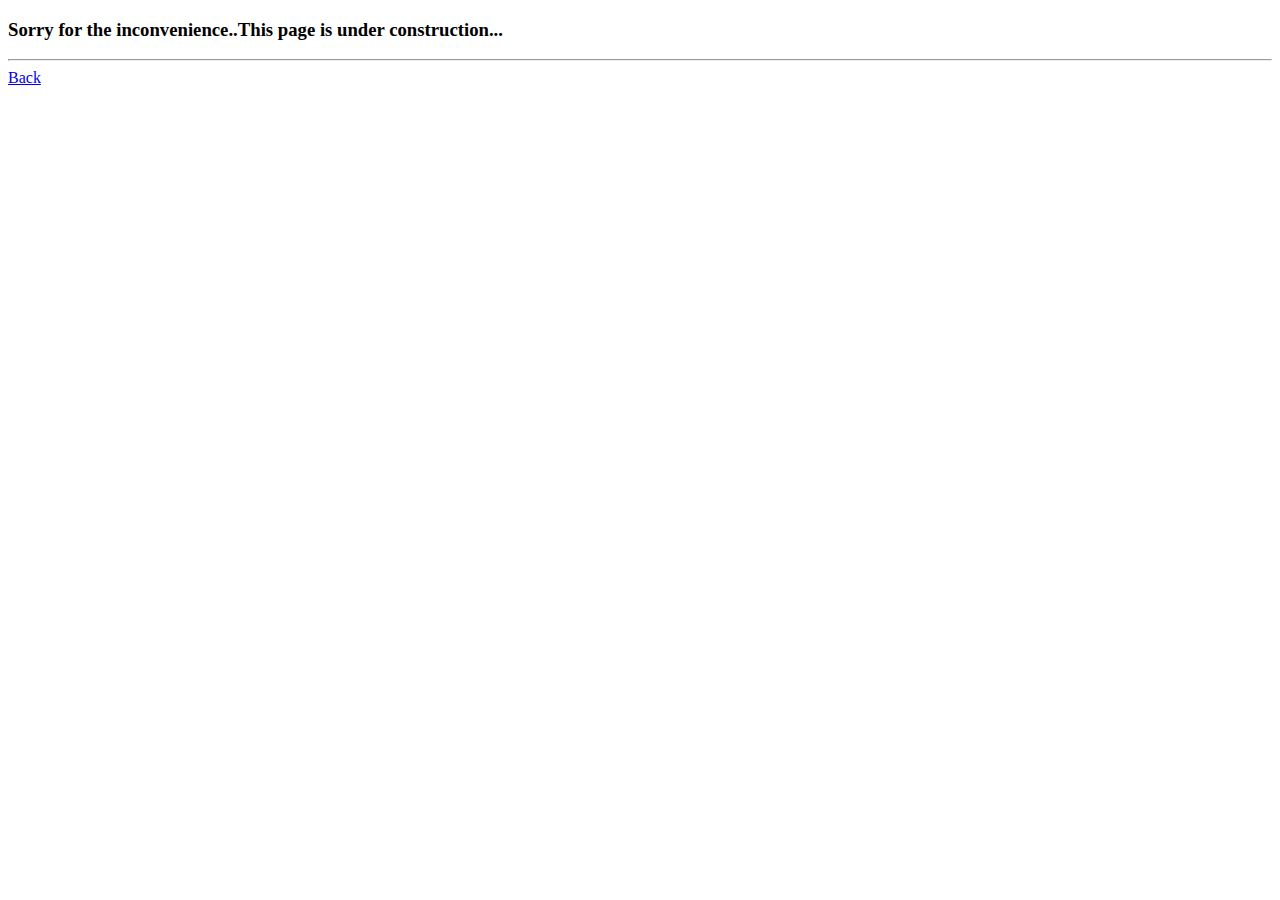
<file: Alappuzha.html>
<!DOCTYPE html>
<html lang="en">
<head>
    <meta charset="UTF-8">
    <meta name="viewport" content="width=device-width, initial-scale=1.0">
    <title>Document</title>
    <link href="https://cdn.jsdelivr.net/npm/bootstrap@5.0.2/dist/css/bootstrap.min.css" rel="stylesheet" integrity="sha384-EVSTQN3/azprG1Anm3QDgpJLIm9Nao0Yz1ztcQTwFspd3yD65VohhpuuCOmLASjC" crossorigin="anonymous">
</head>
<body>
    <h3>Sorry for the inconvenience..This page is under construction...</h3>
    <hr>
    <div class="backbtn">
        <a href="/districts .html" class="btn btn-primary">Back</a>
    </div>
    <script src="https://cdn.jsdelivr.net/npm/bootstrap@5.0.2/dist/js/bootstrap.bundle.min.js" integrity="sha384-MrcW6ZMFYlzcLA8Nl+NtUVF0sA7MsXsP1UyJoMp4YLEuNSfAP+JcXn/tWtIaxVXM" crossorigin="anonymous"></script>
</body>
</html>
</file>
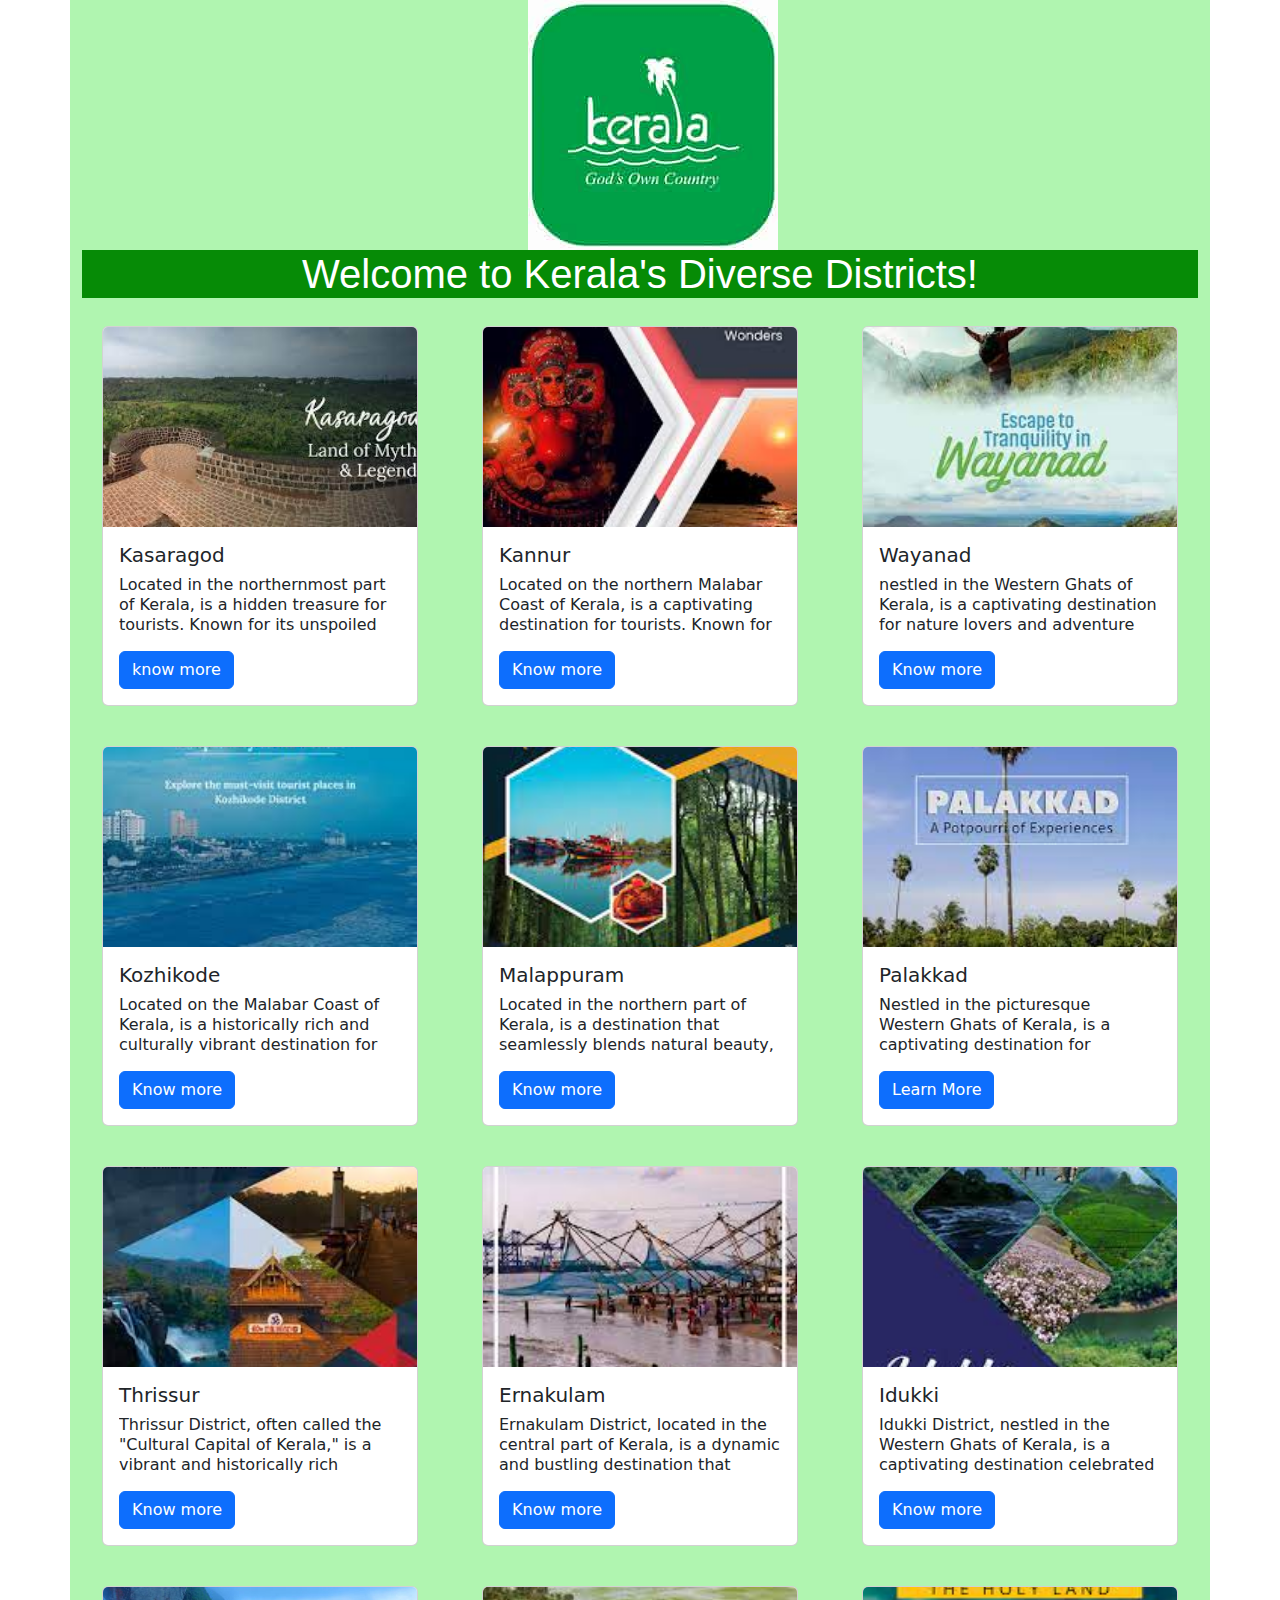
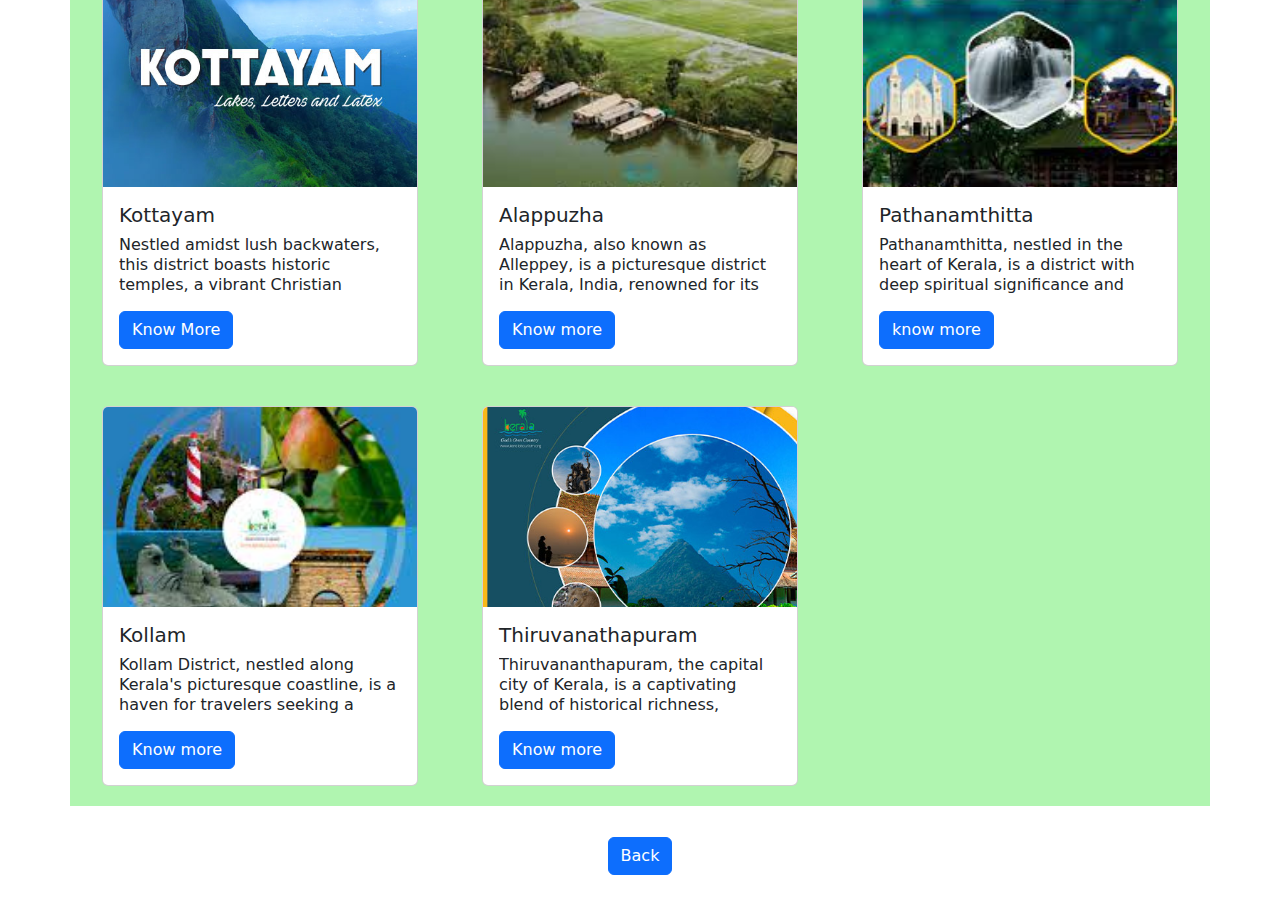
<file: districts .html>
<!DOCTYPE html>
<html lang="en">
<head>
    <meta charset="UTF-8">
    <meta name="viewport" content="width=device-width, initial-scale=1.0">
    <title>Districts</title>
    <link rel="stylesheet" href="./bootstrap.min.css">
    <link rel="stylesheet" href="./districts.css">
    <link href="https://cdn.jsdelivr.net/npm/bootstrap@5.0.2/dist/css/bootstrap.min.css" rel="stylesheet" integrity="sha384-EVSTQN3/azprG1Anm3QDgpJLIm9Nao0Yz1ztcQTwFspd3yD65VohhpuuCOmLASjC" crossorigin="anonymous">
</head>
<body>
       
        <div class="container">
            <img src="./IMAGES/keralatourism.jpeg" class="logo">

            
            <h1>Welcome to Kerala's Diverse Districts!</h1>
            <div class="row">
                <div class="col-md-4">
                    <div class="card district-card">
                        <img src="./IMAGES/Kasaragod1.jpeg" class="card-img-top" alt="District 1">
                        <div class="card-body">
                            <h5 class="card-title">Kasaragod</h5>
                            <p class="card-text">Located in the northernmost part of Kerala, is a hidden treasure for tourists. Known for its unspoiled beaches, historic forts, serene backwaters, and rich cultural heritage, Kasaragod offers a unique blend of natural beauty and historical significance. </p>
                            <a href="./kasaragod.html" class="btn btn-primary">know more</a>
                        </div>
                    </div>
                </div>
                <div class="col-md-4">
                    <div class="card district-card">
                        <img src="./IMAGES/Kannur1.jpeg" class="card-img-top" alt="District 2">
                        <div class="card-body">
                            <h5 class="card-title">Kannur</h5>
                            <p class="card-text"> Located on the northern Malabar Coast of Kerala, is a captivating destination for tourists. Known for its pristine beaches, historical forts, vibrant folk art, and rich cultural heritage, Kannur offers a diverse range of experiences. </p>
                            <a href="./kannur.html" class="btn btn-primary">Know more</a>
                        </div>
                    </div>
                </div>
                <!-- Add more district cards as needed -->
                <div class="col-md-4">
                    <div class="card district-card">
                        <img src="./IMAGES/wayanad1.jpeg" class="card-img-top" alt="District 2">
                        <div class="card-body">
                            <h5 class="card-title">Wayanad</h5>
                            <p class="card-text">nestled in the Western Ghats of Kerala, is a captivating destination for nature lovers and adventure seekers. Known for its lush green landscapes, misty mountains, rich wildlife, and tribal culture, Wayanad offers a unique and tranquil escape. </p>
                            <a href="./wayanad.html" class="btn btn-primary">Know more</a>
                        </div>
                    </div>
                </div>
                <div class="col-md-4">
                    <div class="card district-card">
                        <img src="./IMAGES/Kozhikode1.jpeg" class="card-img-top" alt="District 2">
                        <div class="card-body">
                            <h5 class="card-title">Kozhikode</h5>
                            <p class="card-text">Located on the Malabar Coast of Kerala, is a historically rich and culturally vibrant destination for tourists. Known for its pristine beaches, ancient temples, grandiose festivals, and delectable cuisine, Kozhikode offers a fascinating blend of heritage and natural beauty. </p>
                            <a href="./kozhikode.html" class="btn btn-primary">Know more</a>
                        </div>
                    </div>
                </div>
                <div class="col-md-4">
                    <div class="card district-card">
                        <img src="./IMAGES/Malappuram1.jpeg" class="card-img-top" alt="District 2">
                        <div class="card-body">
                            <h5 class="card-title">Malappuram</h5>
                            <p class="card-text">Located in the northern part of Kerala, is a destination that seamlessly blends natural beauty, cultural diversity, and historical significance. Known for its serene beaches, lush green landscapes, and religious harmony, Malappuram offers a unique travel experience. </p>
                            <a href="./Malappuram.html" class="btn btn-primary">Know more</a>
                        </div>
                    </div>
                </div>
                <div class="col-md-4">
                    <div class="card district-card">
                        <img src="./IMAGES/palakkad1.jpeg" class="card-img-top" alt="District 2">
                        <div class="card-body">
                            <h5 class="card-title">Palakkad</h5>
                            <p class="card-text">Nestled in the picturesque Western Ghats of Kerala, is a captivating destination for travelers seeking a blend of natural beauty, historical richness, and cultural heritage. Known for its lush landscapes, serene dams, ancient temples, and unique cuisine, Palakkad offers a diverse range of experiences.</p>
                            <a href="./Palakkad.html" class="btn btn-primary">Learn More</a>
                        </div>
                    </div>
                </div>
                <div class="col-md-4">
                    <div class="card district-card">
                        <img src="./IMAGES/Thrissur1.jpeg" class="card-img-top" alt="District 2">
                        <div class="card-body">
                            <h5 class="card-title">Thrissur</h5>
                            <p class="card-text">Thrissur District, often called the "Cultural Capital of Kerala," is a vibrant and historically rich destination that offers a delightful blend of festivals, art, architecture, and natural beauty. </p>
                            <a href="./Thrissur.html" class="btn btn-primary">Know more</a>
                        </div>
                    </div>
                </div>
                <div class="col-md-4">
                    <div class="card district-card">
                        <img src="./IMAGES/ernakulam1.jpeg" class="card-img-top" alt="District 2">
                        <div class="card-body">
                            <h5 class="card-title">Ernakulam</h5>
                            <p class="card-text">Ernakulam District, located in the central part of Kerala, is a dynamic and bustling destination that offers a mix of urban charm, historical attractions, scenic beauty, and cultural diversity. </p>
                            <a href="./Ernakulam.html" class="btn btn-primary">Know more</a>
                        </div>
                    </div>
                </div>
                <div class="col-md-4">
                    <div class="card district-card">
                        <img src="./IMAGES/Idukki1.jpeg" class="card-img-top" alt="District 2">
                        <div class="card-body">
                            <h5 class="card-title">Idukki</h5>
                            <p class="card-text">Idukki District, nestled in the Western Ghats of Kerala, is a captivating destination celebrated for its pristine nature, lush landscapes, and serene hill stations.Idukki, often referred to as the "Land of Hills," is a haven for nature enthusiasts. </p>
                            <a href="./Idukki.html" class="btn btn-primary">Know more</a>
                        </div>
                    </div>
                </div>
                <div class="col-md-4">
                    <div class="card district-card">
                        <img src="./IMAGES/kottayam1.jpg" class="card-img-top" alt="District 2">
                        <div class="card-body">
                            <h5 class="card-title">Kottayam</h5>
                            <p class="card-text">Nestled amidst lush backwaters, this district boasts historic temples, a vibrant Christian heritage, a thriving literary legacy, captivating houseboat cruises, and an economic backbone in rubber plantations. A multifaceted gem for every traveler to explore.</p>
                            <a href="./kottayam.html" class="btn btn-primary">Know More</a>
                        </div>
                    </div>
                </div>
                <div class="col-md-4">
                    <div class="card district-card">
                        <img src="./IMAGES/Alappuzha1.jpeg" class="card-img-top" alt="District 2">
                        <div class="card-body">
                            <h5 class="card-title">Alappuzha</h5>
                            <p class="card-text">Alappuzha, also known as Alleppey, is a picturesque district in Kerala, India, renowned for its enchanting backwaters, serene beaches, lush landscapes, and vibrant culture.Alappuzha is often referred to as the "Venice of the East" due to its intricate network of tranquil backwaters, canals, and lagoons. </p>
                            <a href="./Alappuzha.html" class="btn btn-primary">Know more </a>
                        </div>
                    </div>
                </div>
                <div class="col-md-4">
                    <div class="card district-card">
                        <img src="./IMAGES/Pathanamthitta.jpeg" class="card-img-top" alt="District 2">
                        <div class="card-body">
                            <h5 class="card-title">Pathanamthitta</h5>
                            <p class="card-text">Pathanamthitta, nestled in the heart of Kerala, is a district with deep spiritual significance and lush natural beauty. It's renowned for the Sabarimala Temple pilgrimage, attracting millions of devotees each year. The district also boasts serene rivers like the Pampa, picturesque waterfalls like Perunthenaruvi, and eco-tourism destinations like Gavi. </p>
                            <a href="./Pathanamthitta.html" class="btn btn-primary">know more</a>
                        </div>
                    </div>
                </div>
                <div class="col-md-4">
                    <div class="card district-card">
                        <img src="./IMAGES/Kollam1.jpeg" class="card-img-top" alt="District 2">
                        <div class="card-body">
                            <h5 class="card-title">Kollam</h5>
                            <p class="card-text">Kollam District, nestled along Kerala's picturesque coastline, is a haven for travelers seeking a tranquil yet culturally rich experience. Known for its serene backwaters, historic sites, pristine beaches, and vibrant culture, Kollam offers a diverse range of attractions. The Ashtamudi Lake, with its network of canals, is perfect for backwater cruises. </p>
                            <a href="./kollam.html" class="btn btn-primary">Know more</a>
                        </div>
                    </div>
                </div>
                <div class="col-md-4">
                    <div class="card district-card">
                        <img src="./IMAGES/thiruvananthapuram1.jpg" class="card-img-top" alt="District 2">
                        <div class="card-body">
                            <h5 class="card-title">Thiruvanathapuram</h5>
                            <p class="card-text">Thiruvananthapuram, the capital city of Kerala, is a captivating blend of historical richness, natural beauty, and cultural vibrancy. The city is home to architectural marvels like the Padmanabhaswamy Temple, which is not only a place of worship but also a testament to exquisite Dravidian architecture. </p>
                            <a href="./thirvananthapuram.html" class="btn btn-primary">Know more</a>
                        </div>
                    </div>
                </div>
            </div>
        </div>
    <div class="backbtn">
        <a href="./index.html" class="btn btn-primary">Back</a>
    </div>

    
<script src="https://cdn.jsdelivr.net/npm/bootstrap@5.0.2/dist/js/bootstrap.bundle.min.js" integrity="sha384-MrcW6ZMFYlzcLA8Nl+NtUVF0sA7MsXsP1UyJoMp4YLEuNSfAP+JcXn/tWtIaxVXM" crossorigin="anonymous"></script>    
</body>
</html>
</file>
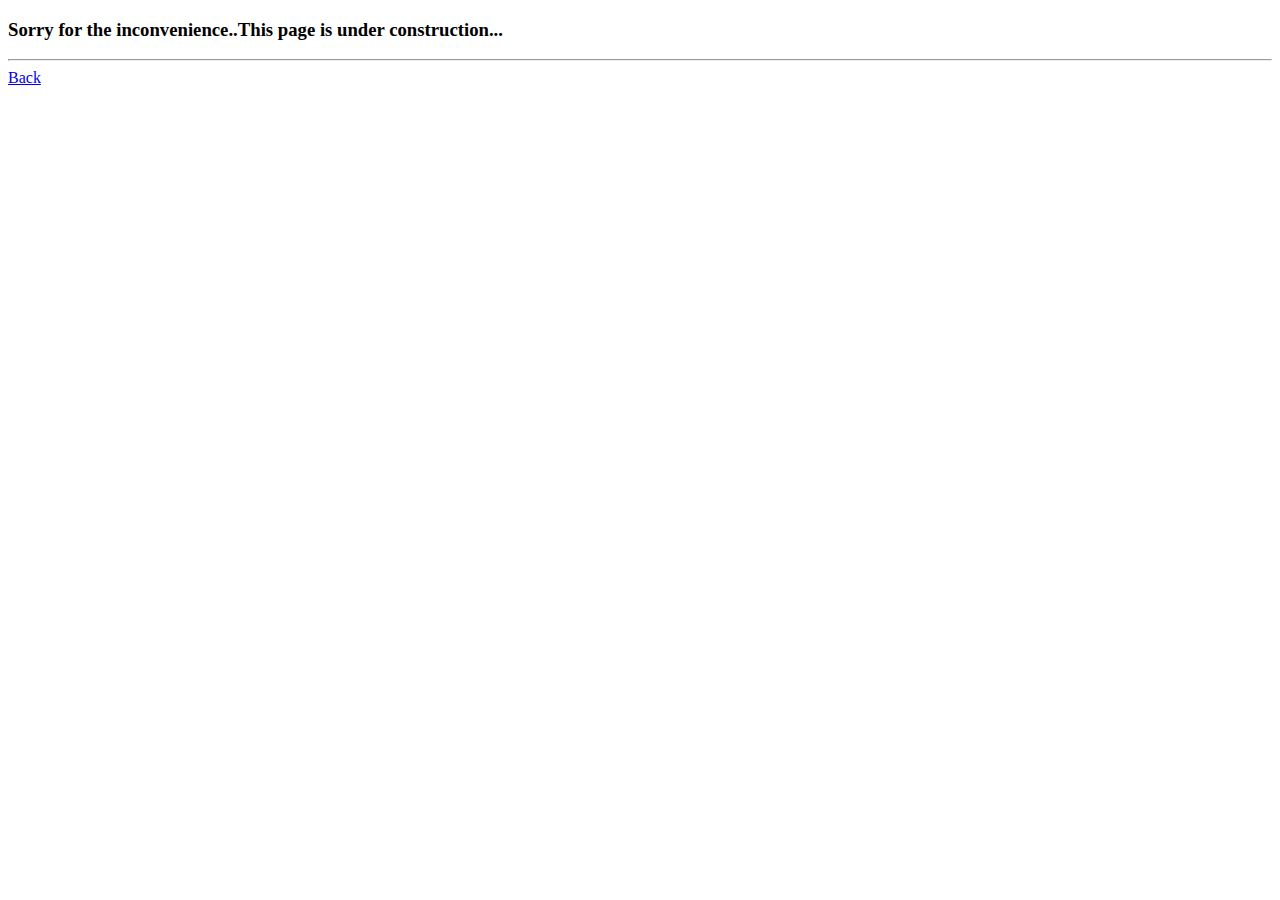
<file: Ernakulam.html>
<!DOCTYPE html>
<html lang="en">
<head>
    <meta charset="UTF-8">
    <meta name="viewport" content="width=device-width, initial-scale=1.0">
    <title>Document</title>
    <link href="https://cdn.jsdelivr.net/npm/bootstrap@5.0.2/dist/css/bootstrap.min.css" rel="stylesheet" integrity="sha384-EVSTQN3/azprG1Anm3QDgpJLIm9Nao0Yz1ztcQTwFspd3yD65VohhpuuCOmLASjC" crossorigin="anonymous">
</head>
<body>
    <h3>Sorry for the inconvenience..This page is under construction...</h3>
    <hr>
    <div class="backbtn">
        <a href="/districts .html" class="btn btn-primary">Back</a>
    </div>
    <script src="https://cdn.jsdelivr.net/npm/bootstrap@5.0.2/dist/js/bootstrap.bundle.min.js" integrity="sha384-MrcW6ZMFYlzcLA8Nl+NtUVF0sA7MsXsP1UyJoMp4YLEuNSfAP+JcXn/tWtIaxVXM" crossorigin="anonymous"></script>
</body>
</html>
</file>
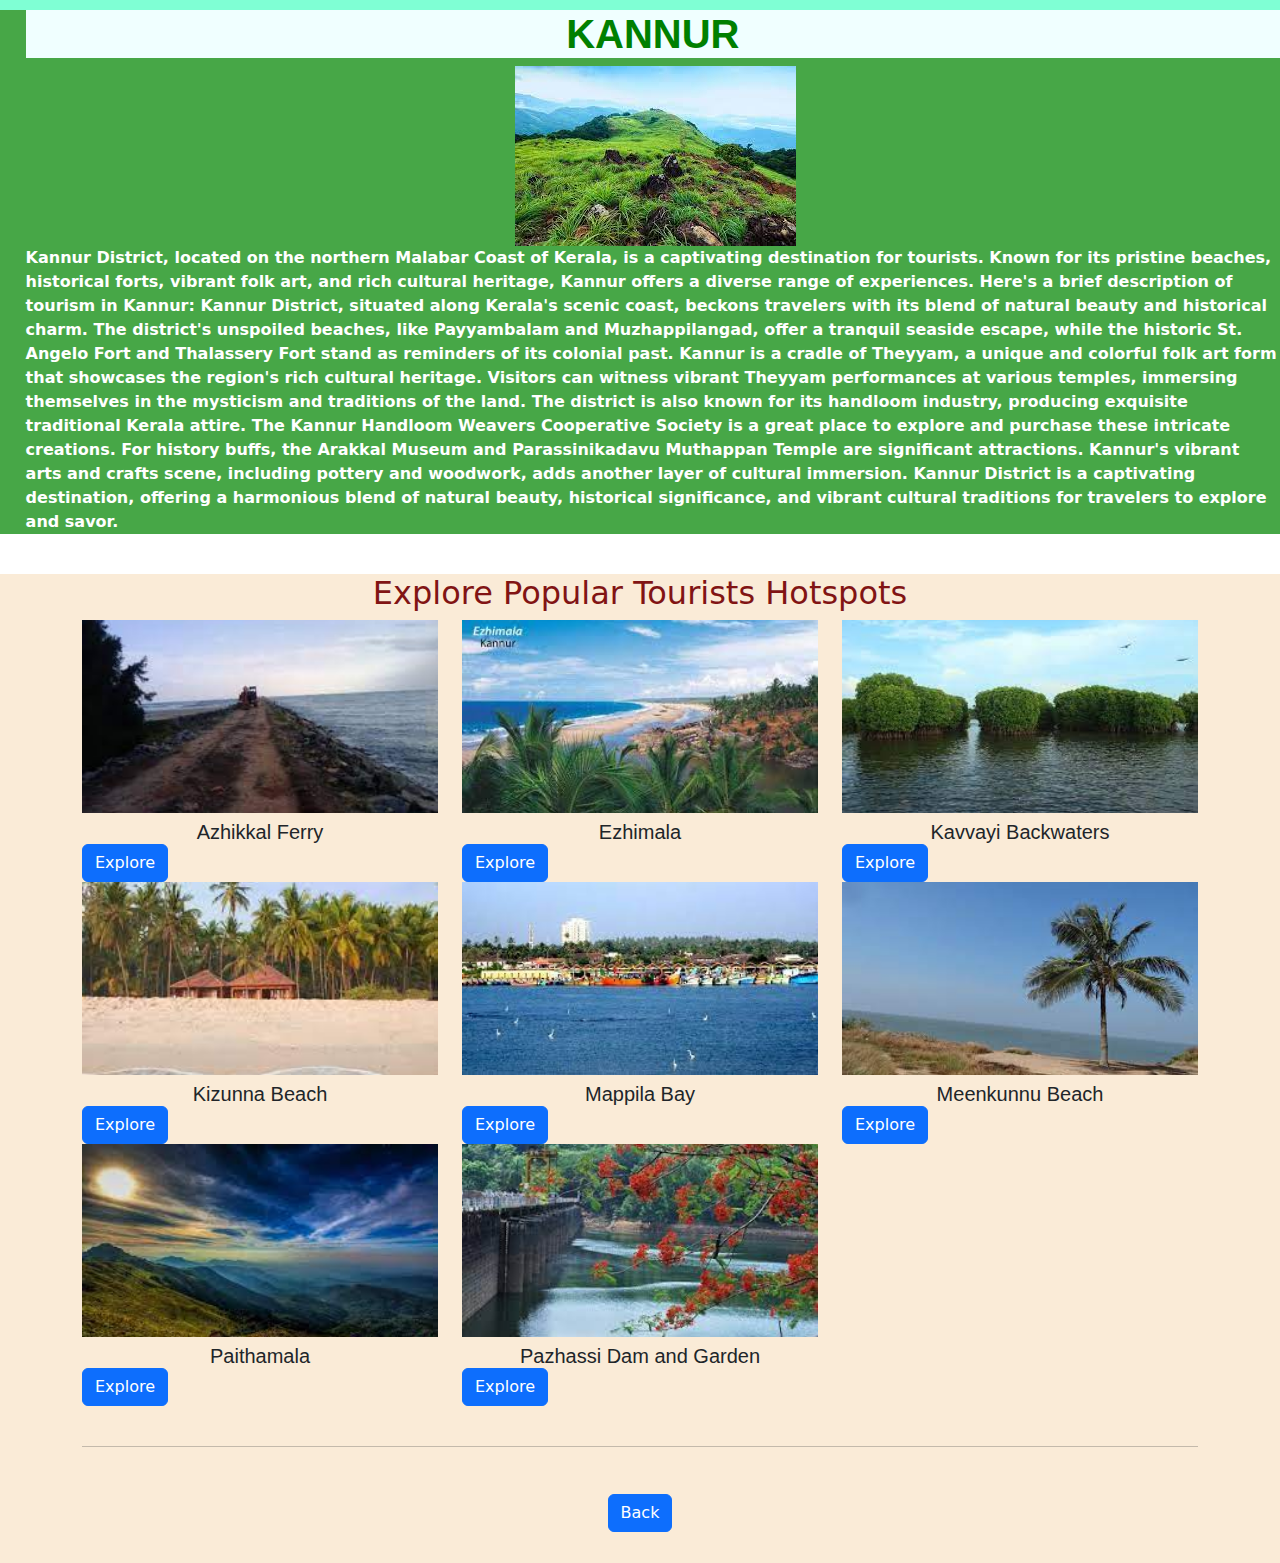
<file: kannur.html>
<!DOCTYPE html>
<html lang="en">
<head>
    <meta charset="UTF-8">
    <meta name="viewport" content="width=device-width, initial-scale=1.0">
    <title>Kannur</title>
    <link rel="stylesheet" href="./kannur.css">
    <link rel="stylesheet" href="./bootstrap.min.css">
    <link href="https://cdn.jsdelivr.net/npm/bootstrap@5.0.2/dist/css/bootstrap.min.css" rel="stylesheet" integrity="sha384-EVSTQN3/azprG1Anm3QDgpJLIm9Nao0Yz1ztcQTwFspd3yD65VohhpuuCOmLASjC" crossorigin="anonymous">
</head>
<body>
    <div class="heading"></div>
    <div class="district">
        <h1 style="color: green; font-family:Verdana, Geneva, Tahoma, sans-serif;background-color: azure;"><b>KANNUR<b></h1>
        <img src="./IMAGES/Kannur2/kannur main.jpeg" class="dimage"><p>Kannur District, located on the northern Malabar Coast of Kerala, is a captivating destination for tourists. Known for its pristine beaches, historical forts, vibrant folk art, and rich cultural heritage, Kannur offers a diverse range of experiences. Here's a brief description of tourism in Kannur:

            Kannur District, situated along Kerala's scenic coast, beckons travelers with its blend of natural beauty and historical charm. The district's unspoiled beaches, like Payyambalam and Muzhappilangad, offer a tranquil seaside escape, while the historic St. Angelo Fort and Thalassery Fort stand as reminders of its colonial past.
            
            Kannur is a cradle of Theyyam, a unique and colorful folk art form that showcases the region's rich cultural heritage. Visitors can witness vibrant Theyyam performances at various temples, immersing themselves in the mysticism and traditions of the land.
            
            The district is also known for its handloom industry, producing exquisite traditional Kerala attire. The Kannur Handloom Weavers Cooperative Society is a great place to explore and purchase these intricate creations.
            
            For history buffs, the Arakkal Museum and Parassinikadavu Muthappan Temple are significant attractions. Kannur's vibrant arts and crafts scene, including pottery and woodwork, adds another layer of cultural immersion.
            
            Kannur District is a captivating destination, offering a harmonious blend of natural beauty, historical significance, and vibrant cultural traditions for travelers to explore and savor.
             
        </p>
    </div>
    <br>
    <div style="background-color: antiquewhite;">
        <h2 style="color:rgb(129, 20, 20);text-align: center;"> Explore Popular Tourists Hotspots</h2>
        <div class="container">
            <div class="row">
                <div class="col-md-4">
                    <div class="hotspotcard">
                        <img src="./IMAGES/Kannur2/Azhikkal Ferry.jpeg" class="card-img-top" alt="hotspot1">
                        <div class="card-body">
                            <h5 class="card-title">Azhikkal Ferry</h5>
                            
                            <a href="#" class="btn btn-primary"  >Explore</a>
                        </div>
                    </div>
                </div>
                
                <div class="col-md-4">
                    <div class="hotspotcard">
                        <img src="./IMAGES/Kannur2/Ezhimala.jpeg" class="card-img-top" alt="hotspot1">
                        <div class="card-body">
                            <h5 class="card-title">Ezhimala</h5>
                            
                            <a href="#" class="btn btn-primary">Explore</a>
                        </div>
                    </div>
                </div>
                <div class="col-md-4">
                    <div class="hotspotcard">
                        <img src="./IMAGES/Kannur2/Kavvayi Backwaters.jpeg" class="card-img-top" alt="hotspot1">
                        <div class="card-body">
                            <h5 class="card-title">Kavvayi Backwaters</h5>
                            
                            <a href="#" class="btn btn-primary">Explore</a>
                        </div>
                    </div>
                </div>
                <br>
                <br>
                <div class="col-md-4">
                    <div class="hotspotcard">
                        <img src="./IMAGES/Kannur2/kizhunna beach.jpeg" class="card-img-top" alt="hotspot1">
                        <div class="card-body">
                            <h5 class="card-title">Kizunna Beach</h5>
                            
                            <a href="#" class="btn btn-primary">Explore</a>
                        </div>
                    </div>
                </div>
                <div class="col-md-4">
                    <div class="hotspotcard">
                        <img src="./IMAGES/Kannur2/Mappila Bay.jpeg" class="card-img-top" alt="hotspot1">
                        <div class="card-body">
                            <h5 class="card-title">Mappila Bay</h5>
                            
                            <a href="#" class="btn btn-primary">Explore</a>
                        </div>
                    </div>
                </div>
                <div class="col-md-4">
                    <div class="hotspotcard">
                        <img src="./IMAGES/Kannur2/Meenkunnu Beach.jpeg" class="card-img-top" alt="hotspot1">
                        <div class="card-body">
                            <h5 class="card-title">Meenkunnu Beach</h5>
                            
                            <a href="#" class="btn btn-primary">Explore</a>
                        </div>
                    </div>
                </div>
                <br>
                <br>
                <div class="col-md-4">
                    <div class="hotspotcard">
                        <img src="./IMAGES/Kannur2/Paithamala.jpeg" class="card-img-top" alt="hotspot1">
                        <div class="card-body">
                            <h5 class="card-title">Paithamala</h5>
                            
                            <a href="#" class="btn btn-primary">Explore</a>
                        </div>
                    </div>
                </div>
                <div class="col-md-4">
                    <div class="hotspotcard">
                        <img src="./IMAGES/Kannur2/Pazhassi Dam and Garden.jpeg" class="card-img-top" alt="hotspot1">
                        <div class="card-body">
                            <h5 class="card-title">Pazhassi Dam and Garden</h5>
                            
                            <a href="#" class="btn btn-primary">Explore</a>
                        </div>
                    </div>
                </div>
               
               

    </div>
    <br>
    <hr>
    <div class="backbtn">
        <a href="./districts .html" class="btn btn-primary">Back</a>
    </div>
    <script src="https://cdn.jsdelivr.net/npm/bootstrap@5.0.2/dist/js/bootstrap.bundle.min.js" integrity="sha384-MrcW6ZMFYlzcLA8Nl+NtUVF0sA7MsXsP1UyJoMp4YLEuNSfAP+JcXn/tWtIaxVXM" crossorigin="anonymous"></script>
</body>
</html>
</file>
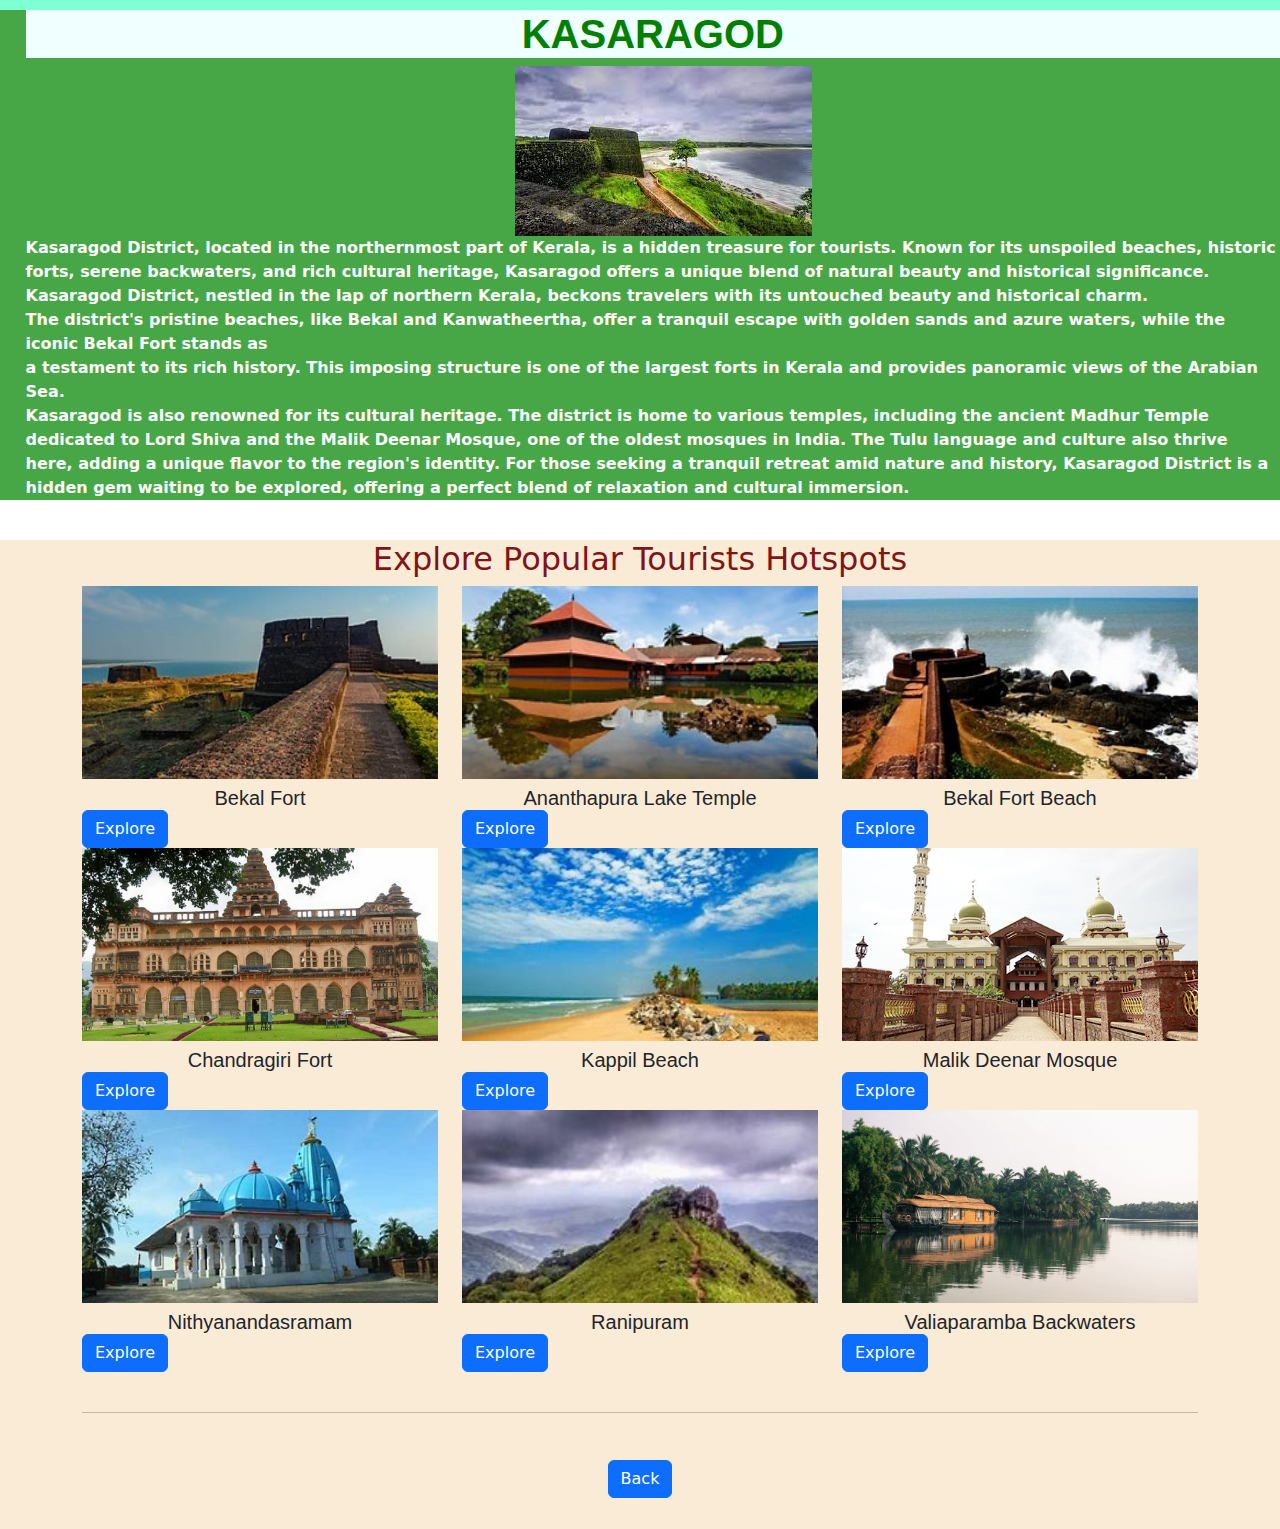
<file: kasaragod.html>
<!DOCTYPE html>
<html lang="en">
<head>
    <meta charset="UTF-8">
    <meta name="viewport" content="width=device-width, initial-scale=1.0">
    <title>Kasargod</title>
    <link rel="stylesheet" href="/kasaragod.css">
    <link rel="stylesheet" href="/bootstrap.min.css">
    <link href="https://cdn.jsdelivr.net/npm/bootstrap@5.0.2/dist/css/bootstrap.min.css" rel="stylesheet" integrity="sha384-EVSTQN3/azprG1Anm3QDgpJLIm9Nao0Yz1ztcQTwFspd3yD65VohhpuuCOmLASjC" crossorigin="anonymous">
</head>
<body>
    <div class="heading"></div>
    <div class="district">
        <h1 style="color: green; font-family:Verdana, Geneva, Tahoma, sans-serif;background-color: azure;"><b>KASARAGOD<b></h1>
        <img src="./IMAGES/kasaragod2/kasaragodmain.jpeg" class="dimage">
        <p>Kasaragod District, located in the northernmost part of Kerala, is a hidden treasure for tourists. Known for its unspoiled beaches, historic forts, serene backwaters, and rich cultural heritage, Kasaragod offers a unique blend of natural beauty and historical significance.<br>

            Kasaragod District, nestled in the lap of northern Kerala, beckons travelers with its untouched beauty and historical charm.<br> The district's pristine beaches, like Bekal and Kanwatheertha, offer a tranquil escape with golden sands and azure waters, while the iconic Bekal Fort stands as <br>a testament to its rich history. This imposing structure is one of the largest forts in Kerala and provides panoramic views of the Arabian Sea.<br>
            
            Kasaragod is also renowned for its cultural heritage. The district is home to various temples, including the ancient Madhur Temple dedicated to Lord Shiva and the Malik Deenar Mosque, one of the oldest mosques in India. The Tulu language and culture also thrive here, adding a unique flavor to the region's identity.
            
            For those seeking a tranquil retreat amid nature and history, Kasaragod District is a hidden gem waiting to be explored, offering a perfect blend of relaxation and cultural immersion.</p>
    </div>
    <br>
    <div style="background-color: antiquewhite;">
        <h2 style="color:rgb(129, 20, 20);text-align: center;"> Explore Popular Tourists Hotspots</h2>
        <div class="container">
            <div class="row">
                <div class="col-md-4">
                    <div class="hotspotcard">
                        <img src="./IMAGES/kasaragod2/bekalfort.jpeg" class="card-img-top" alt="hotspot1">
                        <div class="card-body">
                            <h5 class="card-title">Bekal Fort</h5>
                            
                            <a href="#" class="btn btn-primary"  >Explore</a>
                        </div>
                    </div>
                </div>
                
                <div class="col-md-4">
                    <div class="hotspotcard">
                        <img src="./IMAGES/kasaragod2/Ananthapuralaketemple.jpeg" class="card-img-top" alt="hotspot1">
                        <div class="card-body">
                            <h5 class="card-title">Ananthapura Lake Temple</h5>
                            
                            <a href="#" class="btn btn-primary">Explore</a>
                        </div>
                    </div>
                </div>
                <div class="col-md-4">
                    <div class="hotspotcard">
                        <img src="./IMAGES/kasaragod2/Bekkalfortbeach.jpeg" class="card-img-top" alt="hotspot1">
                        <div class="card-body">
                            <h5 class="card-title">Bekal Fort Beach</h5>
                            
                            <a href="#" class="btn btn-primary">Explore</a>
                        </div>
                    </div>
                </div>
                <br>
                <br>
                <div class="col-md-4">
                    <div class="hotspotcard">
                        <img src="./IMAGES/kasaragod2/chandragirifort.jpg" class="card-img-top" alt="hotspot1">
                        <div class="card-body">
                            <h5 class="card-title">Chandragiri Fort</h5>
                            
                            <a href="#" class="btn btn-primary">Explore</a>
                        </div>
                    </div>
                </div>
                <div class="col-md-4">
                    <div class="hotspotcard">
                        <img src="./IMAGES/kasaragod2/Kappilbeach.jpeg" class="card-img-top" alt="hotspot1">
                        <div class="card-body">
                            <h5 class="card-title">Kappil Beach</h5>
                            
                            <a href="#" class="btn btn-primary">Explore</a>
                        </div>
                    </div>
                </div>
                <div class="col-md-4">
                    <div class="hotspotcard">
                        <img src="./IMAGES/kasaragod2/malikdinnar.jpg" class="card-img-top" alt="hotspot1">
                        <div class="card-body">
                            <h5 class="card-title">Malik Deenar Mosque</h5>
                            
                            <a href="#" class="btn btn-primary">Explore</a>
                        </div>
                    </div>
                </div>
                <br>
                <br>
                <div class="col-md-4">
                    <div class="hotspotcard">
                        <img src="./IMAGES/kasaragod2/nihyanandasram.jpeg" class="card-img-top" alt="hotspot1">
                        <div class="card-body">
                            <h5 class="card-title">Nithyanandasramam</h5>
                            
                            <a href="#" class="btn btn-primary">Explore</a>
                        </div>
                    </div>
                </div>
                <div class="col-md-4">
                    <div class="hotspotcard">
                        <img src="./IMAGES/kasaragod2/ranipuram.jpeg" class="card-img-top" alt="hotspot1">
                        <div class="card-body">
                            <h5 class="card-title">Ranipuram</h5>
                            
                            <a href="#" class="btn btn-primary">Explore</a>
                        </div>
                    </div>
                </div>
                <div class="col-md-4">
                    <div class="hotspotcard">
                        <img src="./IMAGES/kasaragod2/Valiyaparambabackwaters.png" class="card-img-top" alt="hotspot1">
                        <div class="card-body">
                            <h5 class="card-title">Valiaparamba Backwaters</h5>
                            
                            <a href="#" class="btn btn-primary">Explore</a>
                        </div>
                    </div>
                </div>
               

    </div>
    <br>
    <hr>
    <div class="backbtn">
        <a href="./districts .html" class="btn btn-primary">Back</a>
    </div>
    <script src="https://cdn.jsdelivr.net/npm/bootstrap@5.0.2/dist/js/bootstrap.bundle.min.js" integrity="sha384-MrcW6ZMFYlzcLA8Nl+NtUVF0sA7MsXsP1UyJoMp4YLEuNSfAP+JcXn/tWtIaxVXM" crossorigin="anonymous"></script>
</body>
</html>
</file>
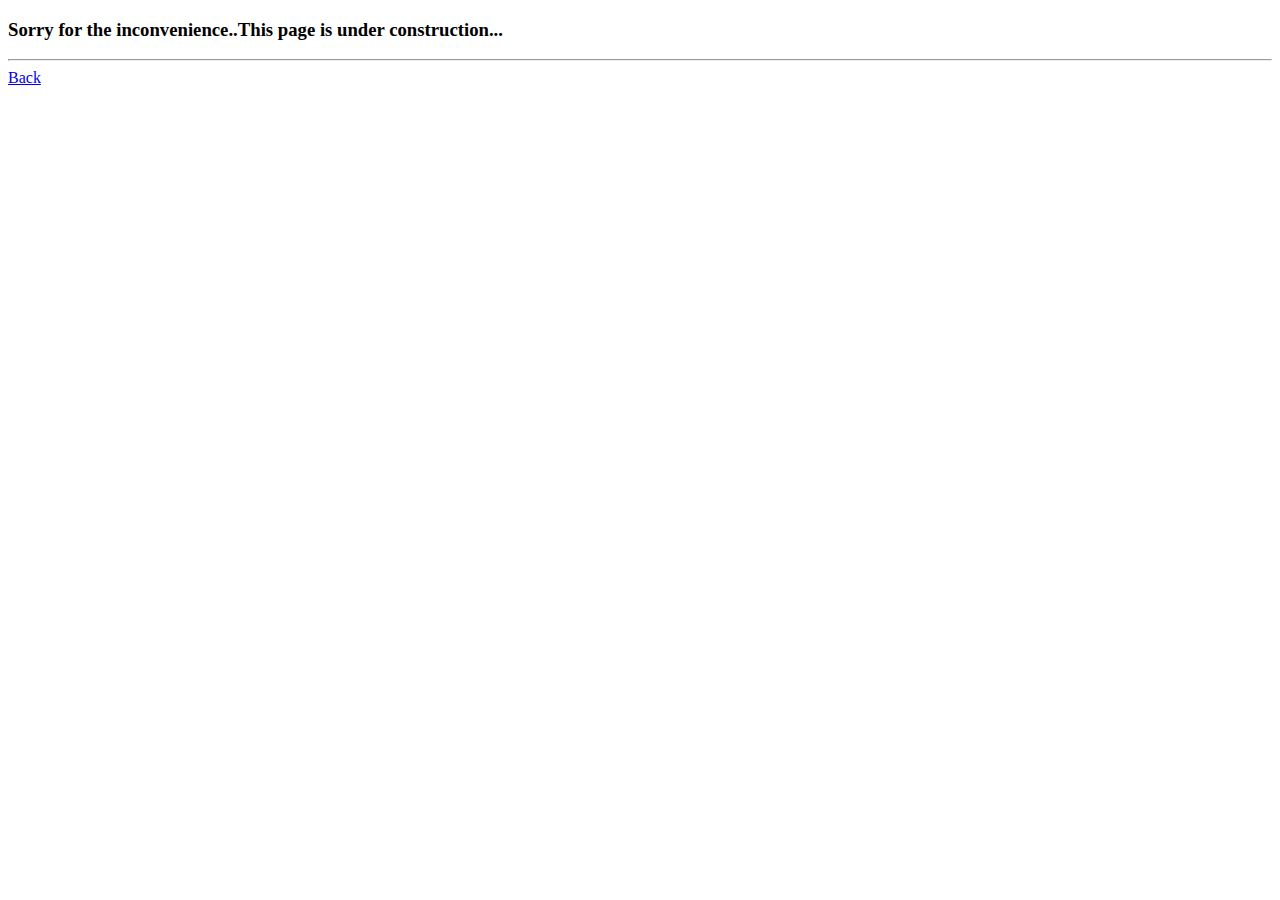
<file: kollam.html>
<!DOCTYPE html>
<html lang="en">
<head>
    <meta charset="UTF-8">
    <meta name="viewport" content="width=device-width, initial-scale=1.0">
    <title>Document</title>
</head>
<body>
    <h3>Sorry for the inconvenience..This page is under construction...</h3>
    <hr>
    <div class="backbtn">
        <a href="/districts .html" class="btn btn-primary">Back</a>
    </div>
</body>
</html>
</file>
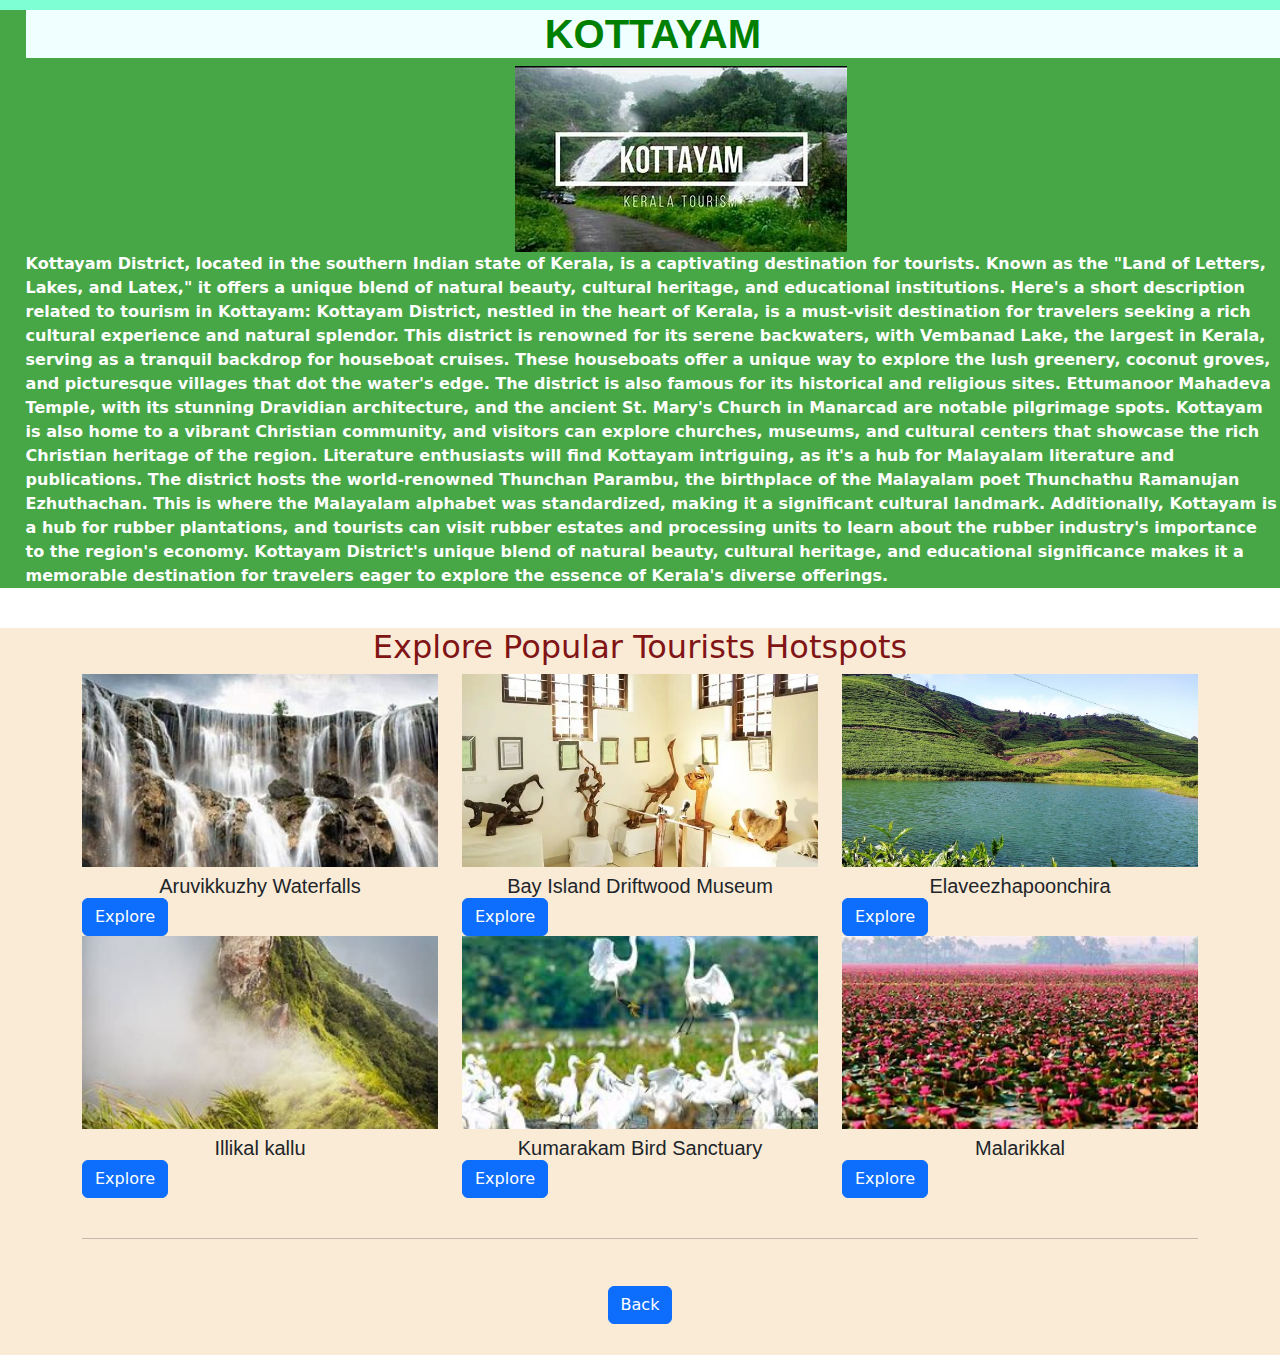
<file: kottayam.html>
<!DOCTYPE html>
<html lang="en">
<head>
    <meta charset="UTF-8">
    <meta name="viewport" content="width=device-width, initial-scale=1.0">
    <title>Kottayam</title>
    <link rel="stylesheet" href="./kottayam.css">
    <link rel="stylesheet" href="./bootstrap.min.css">
    <link href="https://cdn.jsdelivr.net/npm/bootstrap@5.0.2/dist/css/bootstrap.min.css" rel="stylesheet" integrity="sha384-EVSTQN3/azprG1Anm3QDgpJLIm9Nao0Yz1ztcQTwFspd3yD65VohhpuuCOmLASjC" crossorigin="anonymous">
</head>
<body>
    <div class="heading"></div>
    <div class="district">
        <h1 style="color: green; font-family:Verdana, Geneva, Tahoma, sans-serif;background-color: azure;"><b>KOTTAYAM<b></h1>
        <img src="./IMAGES/kottayam2/kottayam main.jpeg" class="dimage"><p>
            Kottayam District, located in the southern Indian state of Kerala, is a captivating destination for tourists. Known as the "Land of Letters, Lakes, and Latex," it offers a unique blend of natural beauty, cultural heritage, and educational institutions. Here's a short description related to tourism in Kottayam:

Kottayam District, nestled in the heart of Kerala, is a must-visit destination for travelers seeking a rich cultural experience and natural splendor. This district is renowned for its serene backwaters, with Vembanad Lake, the largest in Kerala, serving as a tranquil backdrop for houseboat cruises. These houseboats offer a unique way to explore the lush greenery, coconut groves, and picturesque villages that dot the water's edge.

The district is also famous for its historical and religious sites. Ettumanoor Mahadeva Temple, with its stunning Dravidian architecture, and the ancient St. Mary's Church in Manarcad are notable pilgrimage spots. Kottayam is also home to a vibrant Christian community, and visitors can explore churches, museums, and cultural centers that showcase the rich Christian heritage of the region.

Literature enthusiasts will find Kottayam intriguing, as it's a hub for Malayalam literature and publications. The district hosts the world-renowned Thunchan Parambu, the birthplace of the Malayalam poet Thunchathu Ramanujan Ezhuthachan. This is where the Malayalam alphabet was standardized, making it a significant cultural landmark.

Additionally, Kottayam is a hub for rubber plantations, and tourists can visit rubber estates and processing units to learn about the rubber industry's importance to the region's economy.

Kottayam District's unique blend of natural beauty, cultural heritage, and educational significance makes it a memorable destination for travelers eager to explore the essence of Kerala's diverse offerings.
        </p>
    </div>
    <br>
    <div style="background-color: antiquewhite;">
        <h2 style="color:rgb(129, 20, 20);text-align: center;"> Explore Popular Tourists Hotspots</h2>
        <div class="container">
            <div class="row">
                <div class="col-md-4">
                    <div class="hotspotcard">
                        <img src="./IMAGES/kottayam2/aruvikkuzhy waterfall.jpeg" class="card-img-top" alt="hotspot1">
                        <div class="card-body">
                            <h5 class="card-title">Aruvikkuzhy Waterfalls</h5>
                            
                            <a href="#" class="btn btn-primary"  >Explore</a>
                        </div>
                    </div>
                </div>
                
                <div class="col-md-4">
                    <div class="hotspotcard">
                        <img src="./IMAGES/kottayam2/Bay-Island-Driftwood-Museum-in-Kottayam.webp" class="card-img-top" alt="hotspot1">
                        <div class="card-body">
                            <h5 class="card-title">Bay Island Driftwood Museum</h5>
                            
                            <a href="#" class="btn btn-primary">Explore</a>
                        </div>
                    </div>
                </div>
                <div class="col-md-4">
                    <div class="hotspotcard">
                        <img src="./IMAGES/kottayam2/elaveezhapoonchira.jpg" class="card-img-top" alt="hotspot1">
                        <div class="card-body">
                            <h5 class="card-title">Elaveezhapoonchira</h5>
                            
                            <a href="#" class="btn btn-primary">Explore</a>
                        </div>
                    </div>
                </div>
                <br>
                <br>
                <div class="col-md-4">
                    <div class="hotspotcard">
                        <img src="./IMAGES/kottayam2/illikkal kallu.jpg" class="card-img-top" alt="hotspot1">
                        <div class="card-body">
                            <h5 class="card-title">Illikal kallu</h5>
                            
                            <a href="#" class="btn btn-primary">Explore</a>
                        </div>
                    </div>
                </div>
                <div class="col-md-4">
                    <div class="hotspotcard">
                        <img src="./IMAGES/kottayam2/kumarakom Bird Sanctuary.jpeg" class="card-img-top" alt="hotspot1">
                        <div class="card-body">
                            <h5 class="card-title">Kumarakam Bird Sanctuary</h5>
                            
                            <a href="#" class="btn btn-primary">Explore</a>
                        </div>
                    </div>
                </div>
                <div class="col-md-4">
                    <div class="hotspotcard">
                        <img src="./IMAGES/kottayam2/malarikkal.jpeg" class="card-img-top" alt="hotspot1">
                        <div class="card-body">
                            <h5 class="card-title">Malarikkal</h5>
                            
                            <a href="#" class="btn btn-primary">Explore</a>
                        </div>
                    </div>
                </div>
                <br>
                <br>
               

    </div>
    <br>
    <hr>
    <div class="backbtn">
        <a href="/districts .html" class="btn btn-primary">Back</a>
    </div>
            <script src="https://cdn.jsdelivr.net/npm/bootstrap@5.0.2/dist/js/bootstrap.bundle.min.js" integrity="sha384-MrcW6ZMFYlzcLA8Nl+NtUVF0sA7MsXsP1UyJoMp4YLEuNSfAP+JcXn/tWtIaxVXM" crossorigin="anonymous"></script>
</body>
</html>
</file>
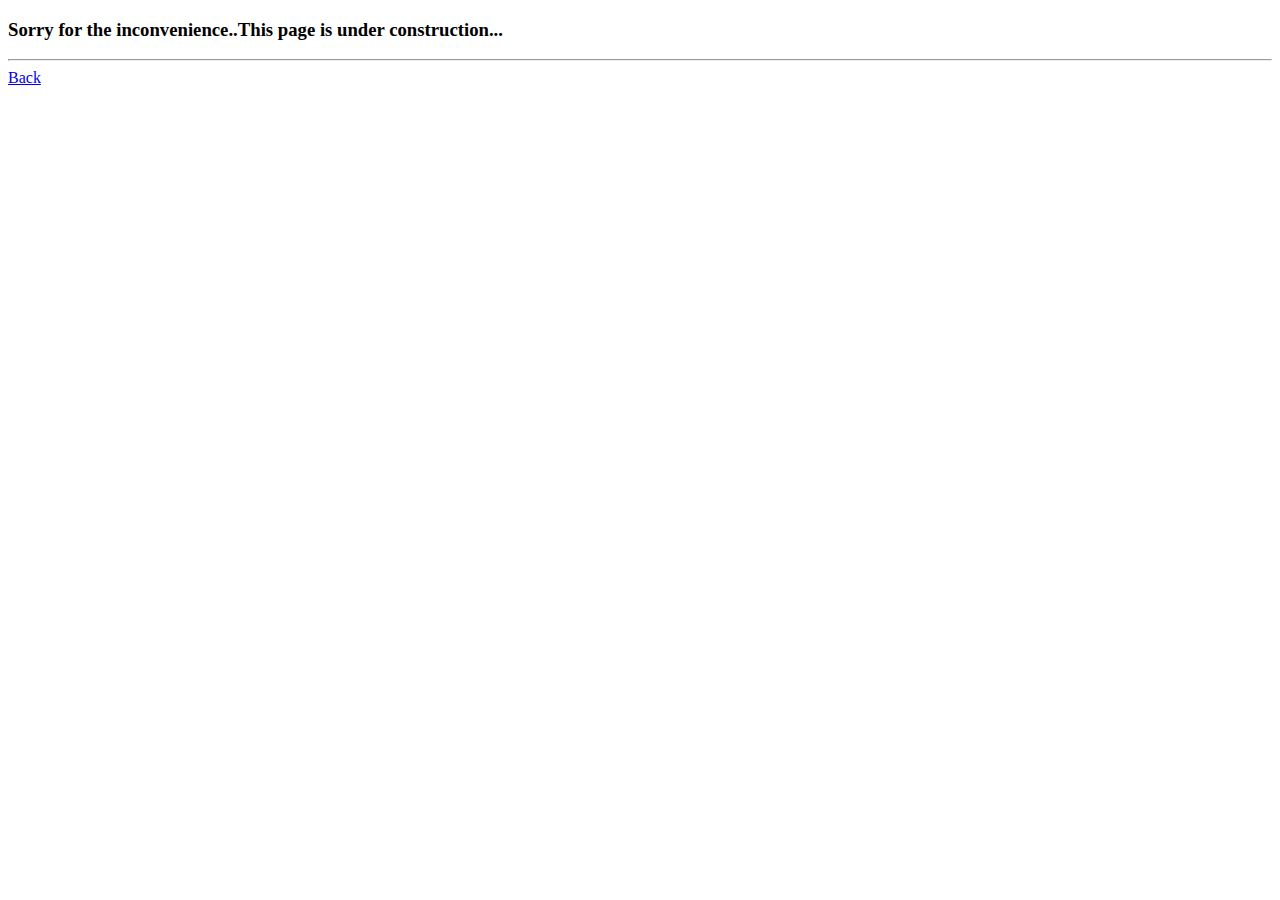
<file: kozhikode.html>
<!DOCTYPE html>
<html lang="en">
<head>
    <meta charset="UTF-8">
    <meta name="viewport" content="width=device-width, initial-scale=1.0">
    <title>Oops...</title>
    <link href="https://cdn.jsdelivr.net/npm/bootstrap@5.0.2/dist/css/bootstrap.min.css" rel="stylesheet" integrity="sha384-EVSTQN3/azprG1Anm3QDgpJLIm9Nao0Yz1ztcQTwFspd3yD65VohhpuuCOmLASjC" crossorigin="anonymous">
</head>
<body>
    <h3>Sorry for the inconvenience..This page is under construction...</h3>
    <hr>
    <div class="backbtn">
        <a href="/districts .html" class="btn btn-primary">Back</a>
    </div>
    <script src="https://cdn.jsdelivr.net/npm/bootstrap@5.0.2/dist/js/bootstrap.bundle.min.js" integrity="sha384-MrcW6ZMFYlzcLA8Nl+NtUVF0sA7MsXsP1UyJoMp4YLEuNSfAP+JcXn/tWtIaxVXM" crossorigin="anonymous"></script>
</body>
</html>
</file>
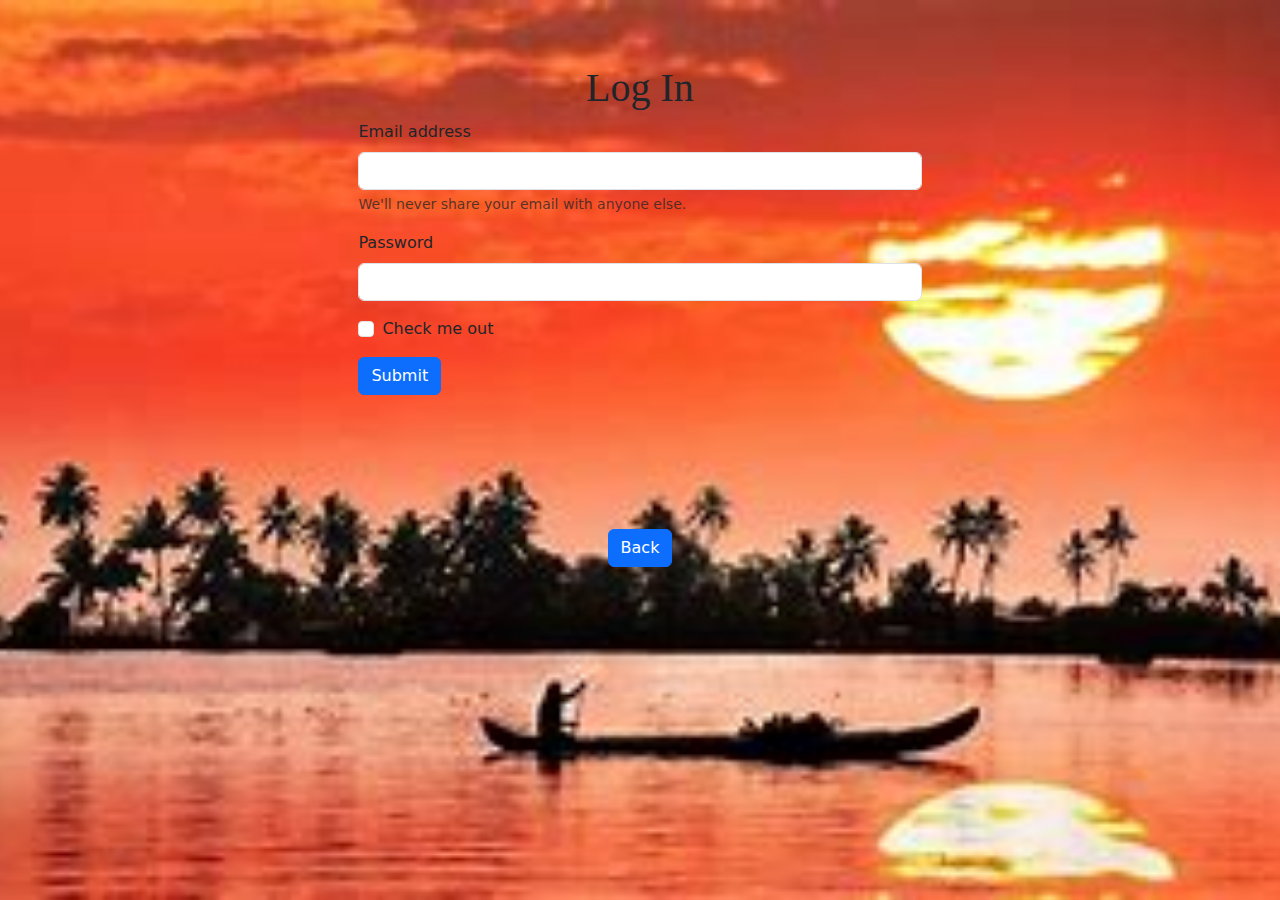
<file: login.html>
<!DOCTYPE html>
<html lang="en">
<head>
    <meta charset="UTF-8">
    <meta name="viewport" content="width=device-width, initial-scale=1.0">
    <title>Login</title>
    <link rel="stylesheet" href="./login.css">
    <link rel="stylesheet" href="./bootstrap.min.css">
    <link href="https://cdn.jsdelivr.net/npm/bootstrap@5.0.2/dist/css/bootstrap.min.css" rel="stylesheet" integrity="sha384-EVSTQN3/azprG1Anm3QDgpJLIm9Nao0Yz1ztcQTwFspd3yD65VohhpuuCOmLASjC" crossorigin="anonymous">
</head>
<body background="./IMAGES/loginpage.jpeg" 
style="background-position: center center;
background-attachment: fixed;
background-repeat: no-repeat;
background-size: cover;
-webkit-background-size: cover;
-moz-background-size: cover;
-o-background-size: cover; ">
    
    <form class="login">
        <div class="mb-3">
            <h1>Log In</h1>
          <label for="exampleInputEmail1" class="form-label">Email address</label>
          <input type="email" class="form-control" id="exampleInputEmail1" aria-describedby="emailHelp">
          <div id="emailHelp" class="form-text">We'll never share your email with anyone else.</div>
        </div>
        <div class="mb-3">
          <label for="exampleInputPassword1" class="form-label">Password</label>
          <input type="password" class="form-control" id="exampleInputPassword1">
        </div>
        <div class="mb-3 form-check">
          <input type="checkbox" class="form-check-input" id="exampleCheck1">
          <label class="form-check-label" for="exampleCheck1">Check me out</label>
        </div>
        <button type="submit" class="btn btn-primary">Submit</button>
      </form>

     <div class="backbtn">
        <a href="./index.html" class="btn btn-primary">Back</a>
    </div>
    <script src="https://cdn.jsdelivr.net/npm/bootstrap@5.0.2/dist/js/bootstrap.bundle.min.js" integrity="sha384-MrcW6ZMFYlzcLA8Nl+NtUVF0sA7MsXsP1UyJoMp4YLEuNSfAP+JcXn/tWtIaxVXM" crossorigin="anonymous"></script>
</body>
</html>
</file>
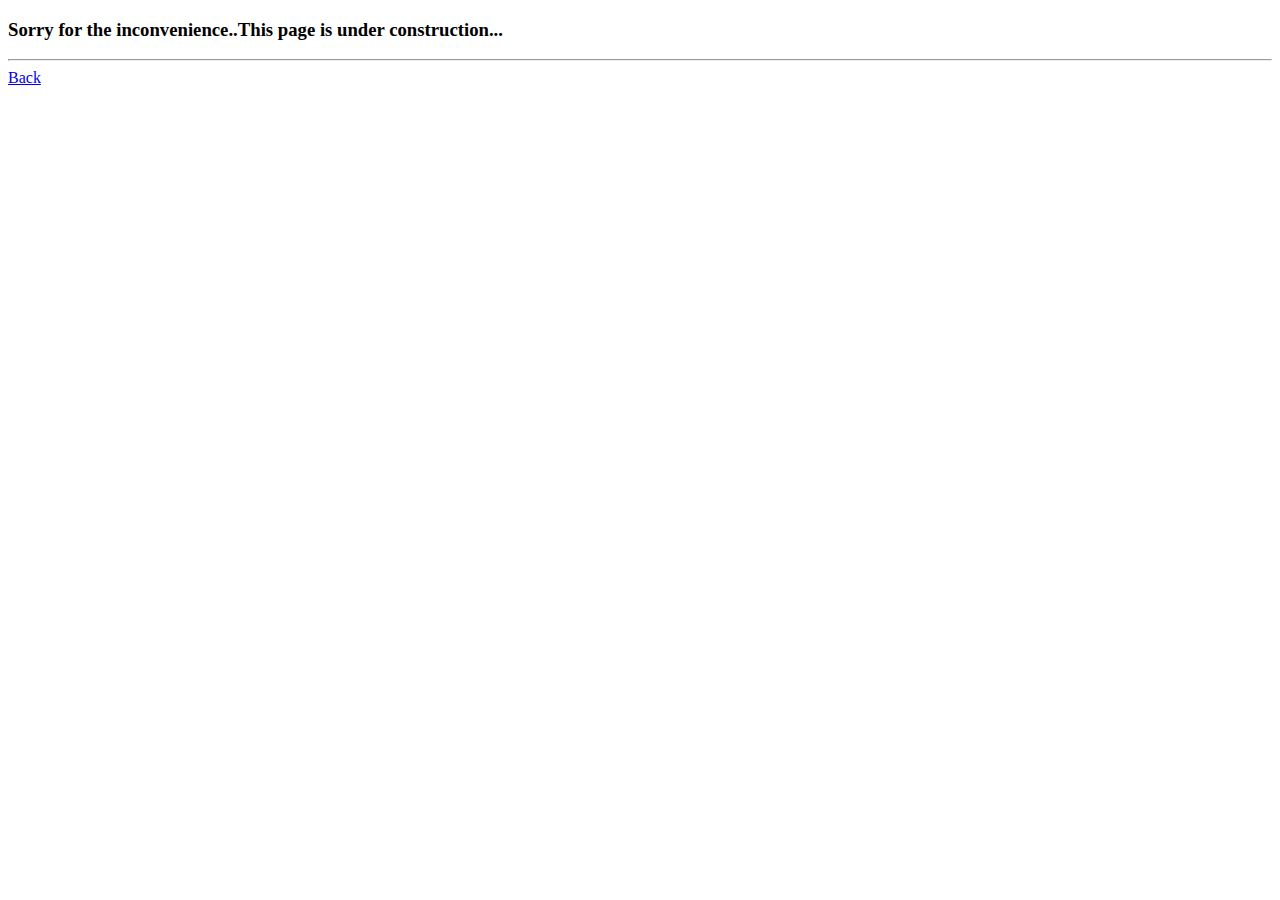
<file: Palakkad.html>
<!DOCTYPE html>
<html lang="en">
<head>
    <meta charset="UTF-8">
    <meta name="viewport" content="width=device-width, initial-scale=1.0">
    <title>Document</title>
    <link href="https://cdn.jsdelivr.net/npm/bootstrap@5.0.2/dist/css/bootstrap.min.css" rel="stylesheet" integrity="sha384-EVSTQN3/azprG1Anm3QDgpJLIm9Nao0Yz1ztcQTwFspd3yD65VohhpuuCOmLASjC" crossorigin="anonymous">
</head>
<body>
    <h3>Sorry for the inconvenience..This page is under construction...</h3><hr>
    <div class="backbtn">
        <a href="/districts .html" class="btn btn-primary">Back</a>
    </div>
    <script src="https://cdn.jsdelivr.net/npm/bootstrap@5.0.2/dist/js/bootstrap.bundle.min.js" integrity="sha384-MrcW6ZMFYlzcLA8Nl+NtUVF0sA7MsXsP1UyJoMp4YLEuNSfAP+JcXn/tWtIaxVXM" crossorigin="anonymous"></script>
</body>
</html>
</file>
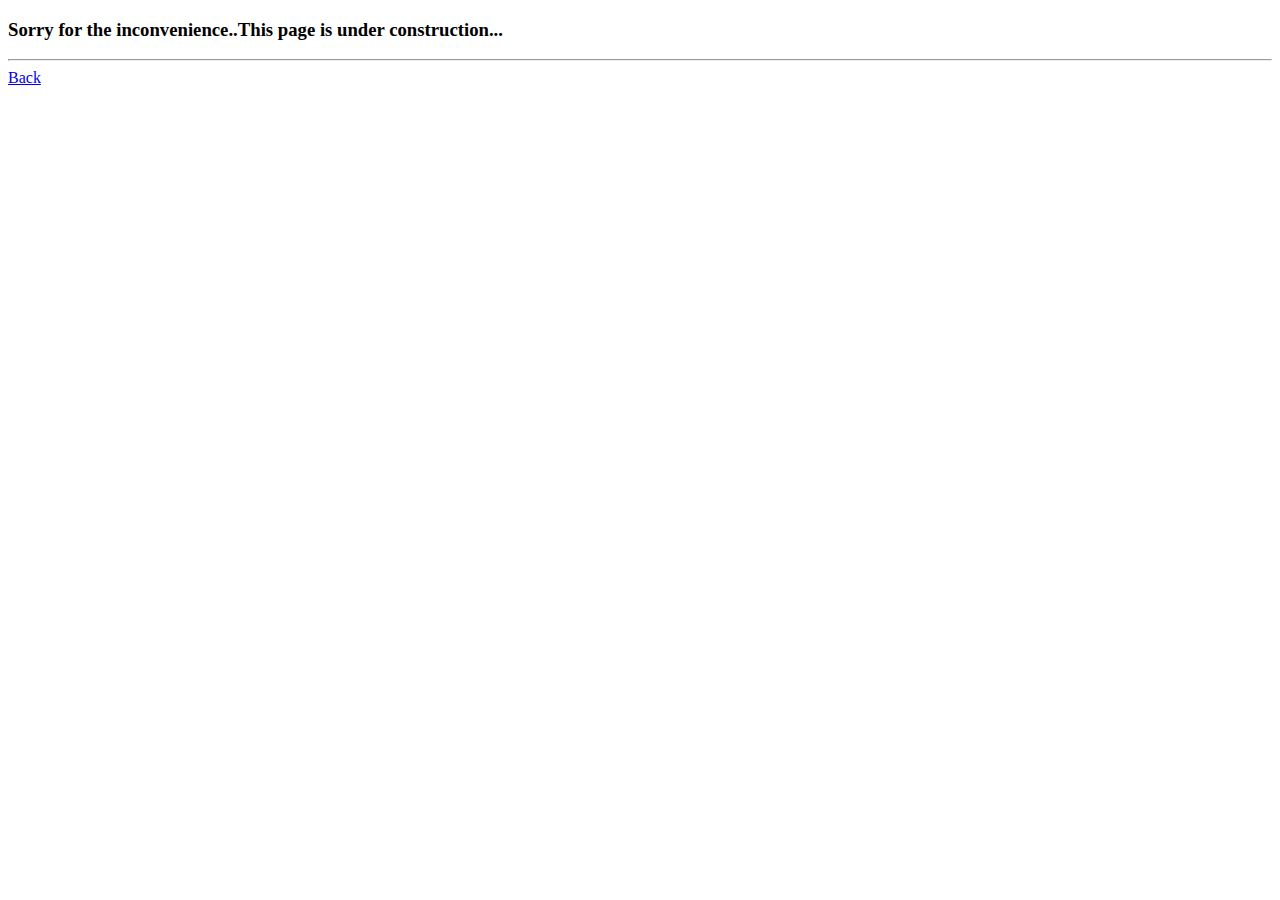
<file: Pathanamthitta.html>
<!DOCTYPE html>
<html lang="en">
<head>
    <meta charset="UTF-8">
    <meta name="viewport" content="width=device-width, initial-scale=1.0">
    <title>Document</title>
    <link href="https://cdn.jsdelivr.net/npm/bootstrap@5.0.2/dist/css/bootstrap.min.css" rel="stylesheet" integrity="sha384-EVSTQN3/azprG1Anm3QDgpJLIm9Nao0Yz1ztcQTwFspd3yD65VohhpuuCOmLASjC" crossorigin="anonymous">
</head>
<body>
    <h3>Sorry for the inconvenience..This page is under construction...</h3>
    <hr>
    <div class="backbtn">
        <a href="districts .html" class="btn btn-primary">Back</a>
    </div>
    <script src="https://cdn.jsdelivr.net/npm/bootstrap@5.0.2/dist/js/bootstrap.bundle.min.js" integrity="sha384-MrcW6ZMFYlzcLA8Nl+NtUVF0sA7MsXsP1UyJoMp4YLEuNSfAP+JcXn/tWtIaxVXM" crossorigin="anonymous"></script>
</body>
</html>
</file>
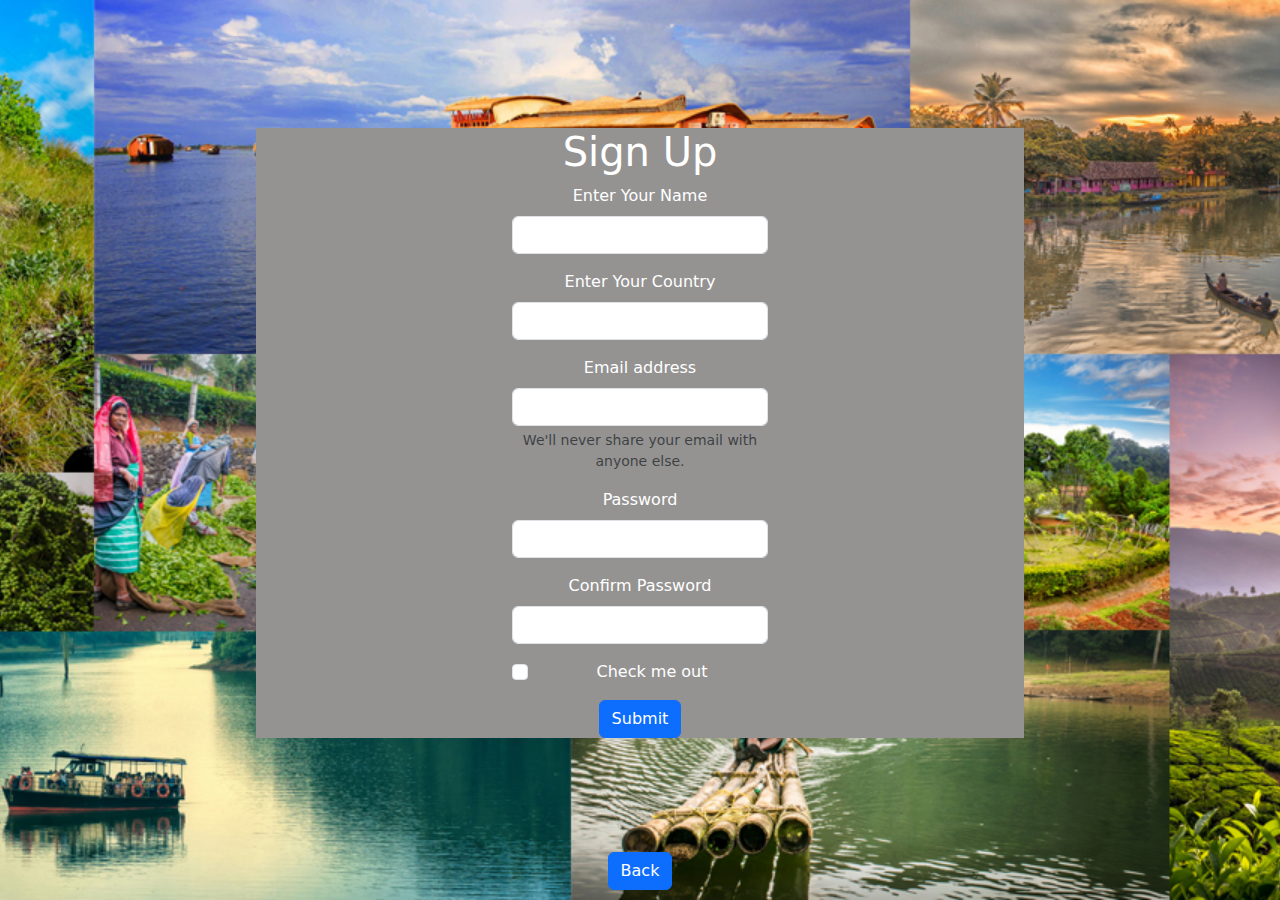
<file: signup.html>
<!DOCTYPE html>
<html lang="en">
<head>
    <meta charset="UTF-8">
    <meta name="viewport" content="width=device-width, initial-scale=1.0">
    <title>Signup</title>
    <link rel="stylesheet" href="./bootstrap.min.css">
    <link rel="stylesheet" href="./signup.css">
    <link href="https://cdn.jsdelivr.net/npm/bootstrap@5.0.2/dist/css/bootstrap.min.css" rel="stylesheet" integrity="sha384-EVSTQN3/azprG1Anm3QDgpJLIm9Nao0Yz1ztcQTwFspd3yD65VohhpuuCOmLASjC" crossorigin="anonymous">
</head>
<body background="./IMAGES/blog-cover.jpg" 
style="background-position: center center;
background-attachment: fixed;
background-repeat: no-repeat;
background-size: cover;
-webkit-background-size: cover;
-moz-background-size: cover;
-o-background-size: cover; ">
 <form class="login">
    <div class="mb-3">
        <h1>Sign Up</h1>
      <label for="exampleInputName" class="form-label">Enter Your Name</label>
      <input type="text" class="form-control" id="exampleInputName1">
    </div>
      <div class="mb-3">
     <label for="exampleInputCountry" class="form-label">Enter Your Country</label>
      <input type="text" class="form-control" id="exampleInputCountry1">
      </div>
      <div class="mb-3">
        
      <label for="exampleInputEmail1" class="form-label">Email address</label>
      <input type="email" class="form-control" id="exampleInputEmail1" aria-describedby="emailHelp">
      <div id="emailHelp" class="form-text">We'll never share your email with anyone else.</div>
    </div>
    <div class="mb-3">
      <label for="exampleInputPassword1" class="form-label">Password</label>
      <input type="password" class="form-control" id="exampleInputPassword1">
    </div>
    <div class="mb-3">
        <label for="exampleInputPassword2" class="form-label">Confirm Password</label>
        <input type="password" class="form-control" id="exampleInputPassword2">
      </div>
    <div class="mb-3 form-check">
      <input type="checkbox" class="form-check-input" id="exampleCheck1">
      <label class="form-check-label" for="exampleCheck1">Check me out</label>
    </div>
    <button type="submit" class="btn btn-primary">Submit</button>
  </form>
  <div class="backbtn">
    <a href="./index.html" class="btn btn-primary">Back</a>
</div>
     
<script src="https://cdn.jsdelivr.net/npm/bootstrap@5.0.2/dist/js/bootstrap.bundle.min.js" integrity="sha384-MrcW6ZMFYlzcLA8Nl+NtUVF0sA7MsXsP1UyJoMp4YLEuNSfAP+JcXn/tWtIaxVXM" crossorigin="anonymous"></script>
</body>
</html>
</file>
<file: districts.css>
*{
    margin: 0;
    padding: 0;
}
.district-card {
    margin: 20px;
}
.container h1{
    color:white;
    text-align: center;
    background-color: rgb(6, 139, 6);
    font-family: 'Franklin Gothic Medium', 'Arial Narrow', Arial, sans-serif;
    
}
.container{
    background-color: rgb(176, 245, 176);
}
.logo{margin-left: 40%;
}
.card-img-top {
    height: 200px; 
    object-fit: cover; 
}
.card-text {
    height: 60px; 
    overflow: hidden;
    line-height: 20px;
}
.backbtn{display: flex;
justify-content: center;
align-items: center;
height: 100px; 
}
</file>
<file: kannur.css>
*{
    margin: 0;
    padding: 0;
}
.heading{
    height: 10px;
    background-color: aquamarine;
}
.district{
    background-color: #47a747;
    color:white;
    padding-left:2%;
}
.district h1{
    text-align: center;
    font-style: normal;
    font-family:'Courier New', Courier, monospace;

}
.dimage {

margin-left: 39%;
}
.card-img-top {
    height: 200px; 
    object-fit: cover; 
    padding-bottom: 2%;
}
.card-title{
    text-align: center;
    font-family: 'Lucida Sans', 'Lucida Sans Regular', 'Lucida Grande', 'Lucida Sans Unicode', Geneva, Verdana, sans-serif;
}
.backbtn{display: flex;
    justify-content: center;
    align-items: center;
    height: 100px; 
    }
</file>
<file: kasaragod.css>
*{
    margin: 0;
    padding: 0;
}
.heading{
    height: 10px;
    background-color: aquamarine;
}
.district{
    background-color: #47a747;
    color:white;
    padding-left:2%;
}
.district h1{
    text-align: center;
    justify-content:center;
    font-style: normal;
    font-family:'Courier New', Courier, monospace;

}
.dimage {

margin-left: 39%;
}
.card-img-top {
    height: 200px; 
    object-fit: cover; 
    padding-bottom: 2%;
}
.card-title{
    text-align: center;
    font-family: 'Lucida Sans', 'Lucida Sans Regular', 'Lucida Grande', 'Lucida Sans Unicode', Geneva, Verdana, sans-serif;
}
.backbtn{display: flex;
    justify-content: center;
    align-items: center;
    height: 100px; 
    }
</file>
<file: kottayam.css>
*{
    margin: 0;
    padding: 0;
}
.heading{
    height: 10px;
    background-color: aquamarine;
}
.district{
    background-color: #47a747;
    color:white;
    padding-left:2%;
}
.district h1{
    text-align: center;
    font-style: normal;
    font-family:'Courier New', Courier, monospace;

}
.dimage {

margin-left: 39%;
}
.card-img-top {
    height: 200px; 
    object-fit: cover; 
    padding-bottom: 2%;
}
.card-title{
    text-align: center;
    font-family: 'Lucida Sans', 'Lucida Sans Regular', 'Lucida Grande', 'Lucida Sans Unicode', Geneva, Verdana, sans-serif;
}
.backbtn{display: flex;
    justify-content: center;
    align-items: center;
    height: 100px; 
    }
</file>
<file: login.css>
*{
    margin: 0;
    padding: 0;
}
.body{
    background-image:url('./IMAGES/loginpage.jpeg');
    background-size: cover;
}
.login{padding-top: 5%;
    padding-left: 28%;
    padding-right: 28%;
    padding-bottom: 10%;
}
.mb-3 h1{
    text-align: center;
    font-family: 'quicksand';
}
.backbtn{display: flex;
    justify-content: center;
    align-items: center;
    height: 50px; 
    }
</file>
<file: signup.css>
*{
    margin: 0;
    padding: 0;
}
.login{
    padding-left: 20%;
    padding-right: 20%; 
    text-align: center;
    color: white;
    background-color: rgb(148, 147, 146);
    margin-left: 20%;
    margin-right: 20%;
    margin-top: 10%;
    margin-bottom: 10%;
}
.backbtn{display: flex;
    justify-content: center;
    align-items: center;
    height: 10px; 
    }
.form{
    width: 500px;
}
</file>
